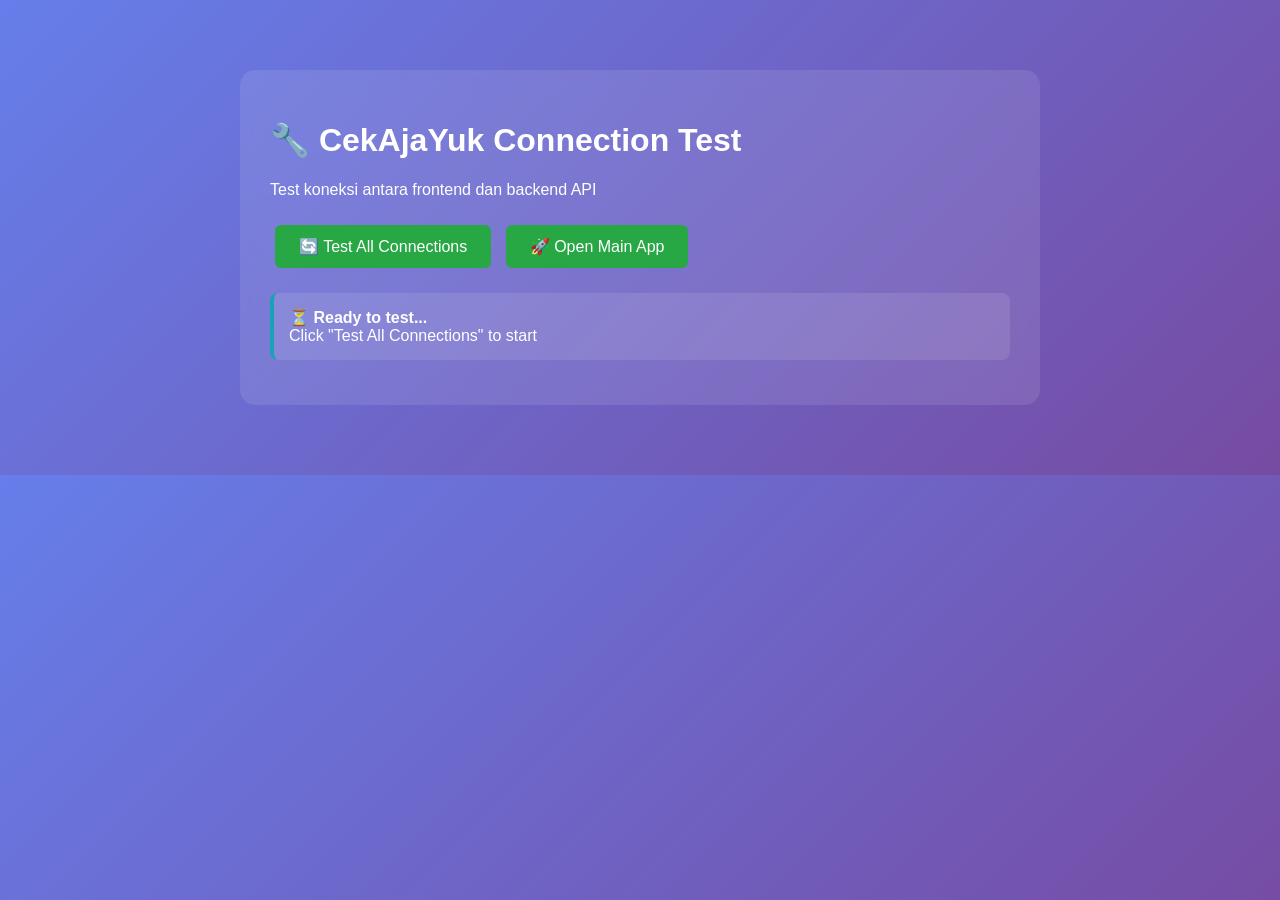
<file: test_connection.html>
<!DOCTYPE html>
<html lang="en">
<head>
    <meta charset="UTF-8">
    <meta name="viewport" content="width=device-width, initial-scale=1.0">
    <title>CekAjaYuk - Connection Test</title>
    <style>
        body {
            font-family: Arial, sans-serif;
            max-width: 800px;
            margin: 50px auto;
            padding: 20px;
            background: linear-gradient(135deg, #667eea 0%, #764ba2 100%);
            color: white;
        }
        .test-container {
            background: rgba(255, 255, 255, 0.1);
            padding: 30px;
            border-radius: 15px;
            backdrop-filter: blur(10px);
        }
        .test-item {
            margin: 15px 0;
            padding: 15px;
            background: rgba(255, 255, 255, 0.1);
            border-radius: 8px;
            border-left: 4px solid #ffc107;
        }
        .success { border-left-color: #28a745; }
        .error { border-left-color: #dc3545; }
        .loading { border-left-color: #17a2b8; }
        button {
            background: #28a745;
            color: white;
            border: none;
            padding: 12px 24px;
            border-radius: 6px;
            cursor: pointer;
            font-size: 16px;
            margin: 10px 5px;
        }
        button:hover { background: #218838; }
        .status { font-weight: bold; }
        pre { background: rgba(0,0,0,0.3); padding: 10px; border-radius: 5px; overflow-x: auto; }
    </style>
</head>
<body>
    <div class="test-container">
        <h1>🔧 CekAjaYuk Connection Test</h1>
        <p>Test koneksi antara frontend dan backend API</p>
        
        <button onclick="testAllConnections()">🔄 Test All Connections</button>
        <button onclick="openMainApp()">🚀 Open Main App</button>
        
        <div id="results">
            <div class="test-item loading">
                <div class="status">⏳ Ready to test...</div>
                <div>Click "Test All Connections" to start</div>
            </div>
        </div>
    </div>

    <script>
        const API_BASE_URL = 'http://localhost:5000/api';
        
        async function testAllConnections() {
            const resultsDiv = document.getElementById('results');
            resultsDiv.innerHTML = '';
            
            // Test 1: Backend Root
            await testEndpoint('Backend Root', 'http://localhost:5000/', resultsDiv);
            
            // Test 2: Models Info
            await testEndpoint('Models Info', `${API_BASE_URL}/models/info`, resultsDiv);
            
            // Test 3: OCR Test
            await testEndpoint('OCR Test', `${API_BASE_URL}/test-ocr`, resultsDiv);
            
            // Test 4: Status
            await testEndpoint('Status', `${API_BASE_URL}/status`, resultsDiv);
        }
        
        async function testEndpoint(name, url, container) {
            const testDiv = document.createElement('div');
            testDiv.className = 'test-item loading';
            testDiv.innerHTML = `
                <div class="status">⏳ Testing ${name}...</div>
                <div>URL: ${url}</div>
            `;
            container.appendChild(testDiv);
            
            try {
                const response = await fetch(url, {
                    method: 'GET',
                    mode: 'cors',
                    headers: {
                        'Content-Type': 'application/json',
                    },
                });
                
                if (response.ok) {
                    const data = await response.json();
                    testDiv.className = 'test-item success';
                    testDiv.innerHTML = `
                        <div class="status">✅ ${name} - SUCCESS</div>
                        <div>Status: ${response.status} ${response.statusText}</div>
                        <div>Response: <pre>${JSON.stringify(data, null, 2).substring(0, 300)}...</pre></div>
                    `;
                } else {
                    testDiv.className = 'test-item error';
                    testDiv.innerHTML = `
                        <div class="status">❌ ${name} - HTTP ERROR</div>
                        <div>Status: ${response.status} ${response.statusText}</div>
                    `;
                }
            } catch (error) {
                testDiv.className = 'test-item error';
                testDiv.innerHTML = `
                    <div class="status">❌ ${name} - CONNECTION ERROR</div>
                    <div>Error: ${error.message}</div>
                    <div>Possible causes: Backend not running, CORS issues, network problems</div>
                `;
            }
        }
        
        function openMainApp() {
            window.open('http://localhost:8000', '_blank');
        }
        
        // Auto-test on load
        window.addEventListener('load', () => {
            setTimeout(testAllConnections, 1000);
        });
    </script>
</body>
</html>
</file>
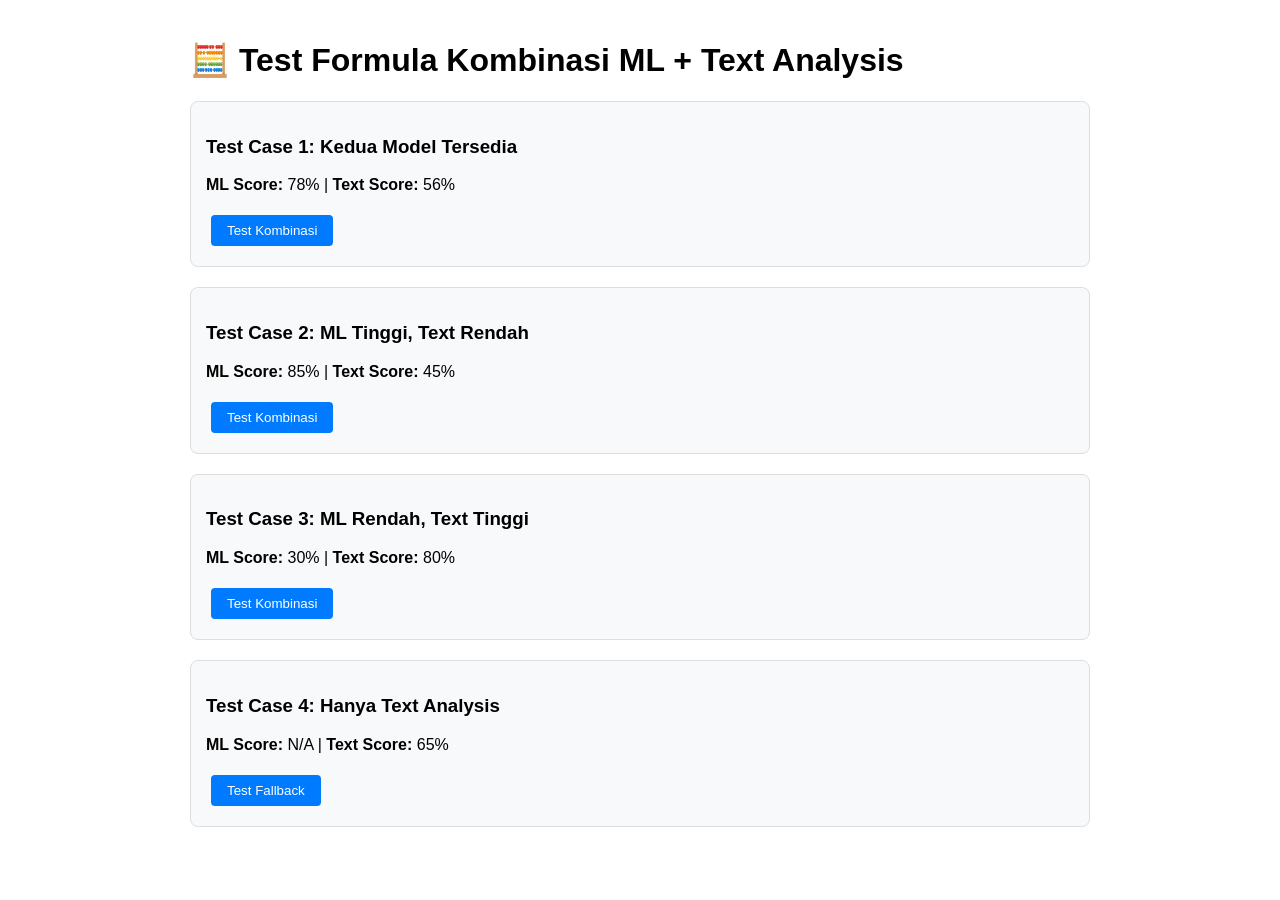
<file: test_formula_combination.html>
<!DOCTYPE html>
<html lang="id">
<head>
    <meta charset="UTF-8">
    <meta name="viewport" content="width=device-width, initial-scale=1.0">
    <title>Test Formula Kombinasi</title>
    <style>
        body {
            font-family: Arial, sans-serif;
            max-width: 900px;
            margin: 0 auto;
            padding: 20px;
        }
        .test-case {
            margin: 20px 0;
            padding: 15px;
            border: 1px solid #ddd;
            border-radius: 8px;
            background: #f8f9fa;
        }
        .result {
            margin: 10px 0;
            padding: 10px;
            background: white;
            border-radius: 5px;
            border-left: 4px solid #007bff;
        }
        .formula {
            font-family: 'Courier New', monospace;
            background: #e9ecef;
            padding: 5px 10px;
            border-radius: 4px;
            margin: 5px 0;
        }
        button {
            padding: 8px 16px;
            margin: 5px;
            border: none;
            border-radius: 4px;
            background: #007bff;
            color: white;
            cursor: pointer;
        }
        button:hover { background: #0056b3; }
        .score { font-weight: bold; color: #007bff; }
    </style>
</head>
<body>
    <h1>🧮 Test Formula Kombinasi ML + Text Analysis</h1>
    
    <div class="test-case">
        <h3>Test Case 1: Kedua Model Tersedia</h3>
        <p><strong>ML Score:</strong> 78% | <strong>Text Score:</strong> 56%</p>
        <button onclick="testCase1()">Test Kombinasi</button>
        <div id="result1" class="result" style="display:none;"></div>
    </div>
    
    <div class="test-case">
        <h3>Test Case 2: ML Tinggi, Text Rendah</h3>
        <p><strong>ML Score:</strong> 85% | <strong>Text Score:</strong> 45%</p>
        <button onclick="testCase2()">Test Kombinasi</button>
        <div id="result2" class="result" style="display:none;"></div>
    </div>
    
    <div class="test-case">
        <h3>Test Case 3: ML Rendah, Text Tinggi</h3>
        <p><strong>ML Score:</strong> 30% | <strong>Text Score:</strong> 80%</p>
        <button onclick="testCase3()">Test Kombinasi</button>
        <div id="result3" class="result" style="display:none;"></div>
    </div>
    
    <div class="test-case">
        <h3>Test Case 4: Hanya Text Analysis</h3>
        <p><strong>ML Score:</strong> N/A | <strong>Text Score:</strong> 65%</p>
        <button onclick="testCase4()">Test Fallback</button>
        <div id="result4" class="result" style="display:none;"></div>
    </div>

    <script>
        function smartCombination(mlScore, textScore) {
            const mlWeight = 0.6;
            const textWeight = 0.4;
            
            if (mlScore !== null && textScore !== null) {
                const finalScore = Math.round((mlScore * mlWeight) + (textScore * textWeight));
                return {
                    score: finalScore,
                    formula: `(${mlScore} × ${mlWeight}) + (${textScore} × ${textWeight}) = ${finalScore}`,
                    method: 'Combined ML + Text Analysis',
                    breakdown: {
                        ml_contribution: Math.round(mlScore * mlWeight),
                        text_contribution: Math.round(textScore * textWeight)
                    }
                };
            } else if (textScore !== null) {
                return {
                    score: textScore,
                    formula: 'Text Analysis Only',
                    method: 'Text Analysis Only'
                };
            } else if (mlScore !== null) {
                return {
                    score: mlScore,
                    formula: 'Machine Learning Only',
                    method: 'Machine Learning Only'
                };
            } else {
                return {
                    score: 50,
                    formula: 'Default Score',
                    method: 'Default (No Analysis Available)'
                };
            }
        }
        
        function displayResult(resultId, result) {
            const resultDiv = document.getElementById(resultId);
            resultDiv.style.display = 'block';
            
            let breakdownHtml = '';
            if (result.breakdown) {
                breakdownHtml = `
                    <p><strong>Breakdown Kontribusi:</strong></p>
                    <ul>
                        <li>ML Contribution: ${result.breakdown.ml_contribution}%</li>
                        <li>Text Contribution: ${result.breakdown.text_contribution}%</li>
                    </ul>
                `;
            }
            
            resultDiv.innerHTML = `
                <p><strong>Method:</strong> ${result.method}</p>
                <p><strong>Formula:</strong> <span class="formula">${result.formula}</span></p>
                <p><strong>Final Score:</strong> <span class="score">${result.score}%</span></p>
                ${breakdownHtml}
                <p><strong>Status:</strong> ${result.score >= 80 ? '🟢 VALID' : result.score >= 40 ? '🟡 HATI-HATI' : '🔴 PALSU'}</p>
            `;
        }
        
        function testCase1() {
            const result = smartCombination(78, 56);
            displayResult('result1', result);
        }
        
        function testCase2() {
            const result = smartCombination(85, 45);
            displayResult('result2', result);
        }
        
        function testCase3() {
            const result = smartCombination(30, 80);
            displayResult('result3', result);
        }
        
        function testCase4() {
            const result = smartCombination(null, 65);
            displayResult('result4', result);
        }
    </script>
</body>
</html>
</file>
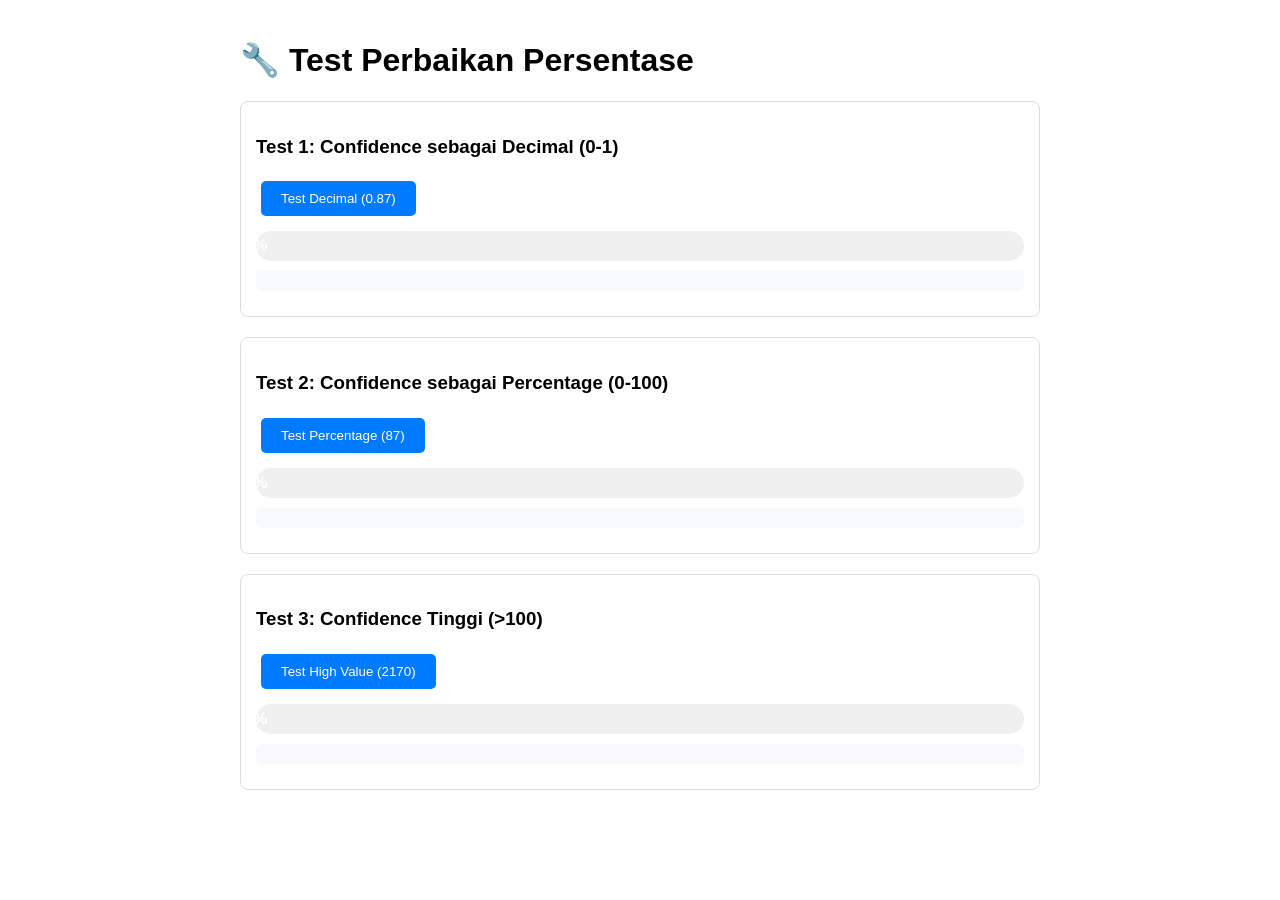
<file: test_percentage_fix.html>
<!DOCTYPE html>
<html lang="id">
<head>
    <meta charset="UTF-8">
    <meta name="viewport" content="width=device-width, initial-scale=1.0">
    <title>Test Percentage Fix</title>
    <style>
        body {
            font-family: Arial, sans-serif;
            max-width: 800px;
            margin: 0 auto;
            padding: 20px;
        }
        .test-section {
            margin: 20px 0;
            padding: 15px;
            border: 1px solid #ddd;
            border-radius: 8px;
        }
        .progress-bar {
            width: 100%;
            height: 30px;
            background: #f0f0f0;
            border-radius: 15px;
            overflow: hidden;
            margin: 10px 0;
        }
        .progress-fill {
            height: 100%;
            background: #007bff;
            transition: width 2s ease-in-out;
            display: flex;
            align-items: center;
            justify-content: center;
            color: white;
            font-weight: bold;
        }
        button {
            padding: 10px 20px;
            margin: 5px;
            border: none;
            border-radius: 5px;
            background: #007bff;
            color: white;
            cursor: pointer;
        }
        button:hover {
            background: #0056b3;
        }
        .result {
            margin: 10px 0;
            padding: 10px;
            background: #f8f9fa;
            border-radius: 5px;
        }
    </style>
</head>
<body>
    <h1>🔧 Test Perbaikan Persentase</h1>
    
    <div class="test-section">
        <h3>Test 1: Confidence sebagai Decimal (0-1)</h3>
        <button onclick="testDecimal()">Test Decimal (0.87)</button>
        <div class="progress-bar">
            <div class="progress-fill" id="progress1" style="width: 0%">0%</div>
        </div>
        <div class="result" id="result1"></div>
    </div>
    
    <div class="test-section">
        <h3>Test 2: Confidence sebagai Percentage (0-100)</h3>
        <button onclick="testPercentage()">Test Percentage (87)</button>
        <div class="progress-bar">
            <div class="progress-fill" id="progress2" style="width: 0%">0%</div>
        </div>
        <div class="result" id="result2"></div>
    </div>
    
    <div class="test-section">
        <h3>Test 3: Confidence Tinggi (>100)</h3>
        <button onclick="testHighValue()">Test High Value (2170)</button>
        <div class="progress-bar">
            <div class="progress-fill" id="progress3" style="width: 0%">0%</div>
        </div>
        <div class="result" id="result3"></div>
    </div>

    <script>
        // Function yang diperbaiki dari main.js
        function normalizeConfidence(confidence) {
            // If confidence is greater than 1, assume it's already in percentage format
            if (confidence > 1) {
                confidence = Math.round(confidence);
            } else {
                // If confidence is 0-1, convert to percentage
                confidence = Math.round(confidence * 100);
            }
            
            // Ensure confidence is within valid range (0-100)
            confidence = Math.max(0, Math.min(100, confidence));
            
            return confidence;
        }
        
        function updateProgress(progressId, resultId, originalValue) {
            const progressFill = document.getElementById(progressId);
            const resultDiv = document.getElementById(resultId);
            
            const normalizedValue = normalizeConfidence(originalValue);
            
            // Reset
            progressFill.style.width = '0%';
            progressFill.textContent = '0%';
            
            // Update color based on value
            let color = '#dc3545'; // Red
            if (normalizedValue >= 80) color = '#28a745'; // Green
            else if (normalizedValue >= 40) color = '#ffc107'; // Yellow
            
            progressFill.style.backgroundColor = color;
            
            // Animate
            setTimeout(() => {
                progressFill.style.width = normalizedValue + '%';
                progressFill.textContent = normalizedValue + '%';
            }, 100);
            
            // Show result
            resultDiv.innerHTML = `
                <strong>Original Value:</strong> ${originalValue}<br>
                <strong>Normalized:</strong> ${normalizedValue}%<br>
                <strong>Status:</strong> ${normalizedValue >= 80 ? 'VALID' : normalizedValue >= 40 ? 'HATI-HATI' : 'PALSU'}
            `;
        }
        
        function testDecimal() {
            updateProgress('progress1', 'result1', 0.87);
        }
        
        function testPercentage() {
            updateProgress('progress2', 'result2', 87);
        }
        
        function testHighValue() {
            updateProgress('progress3', 'result3', 2170);
        }
    </script>
</body>
</html>
</file>
